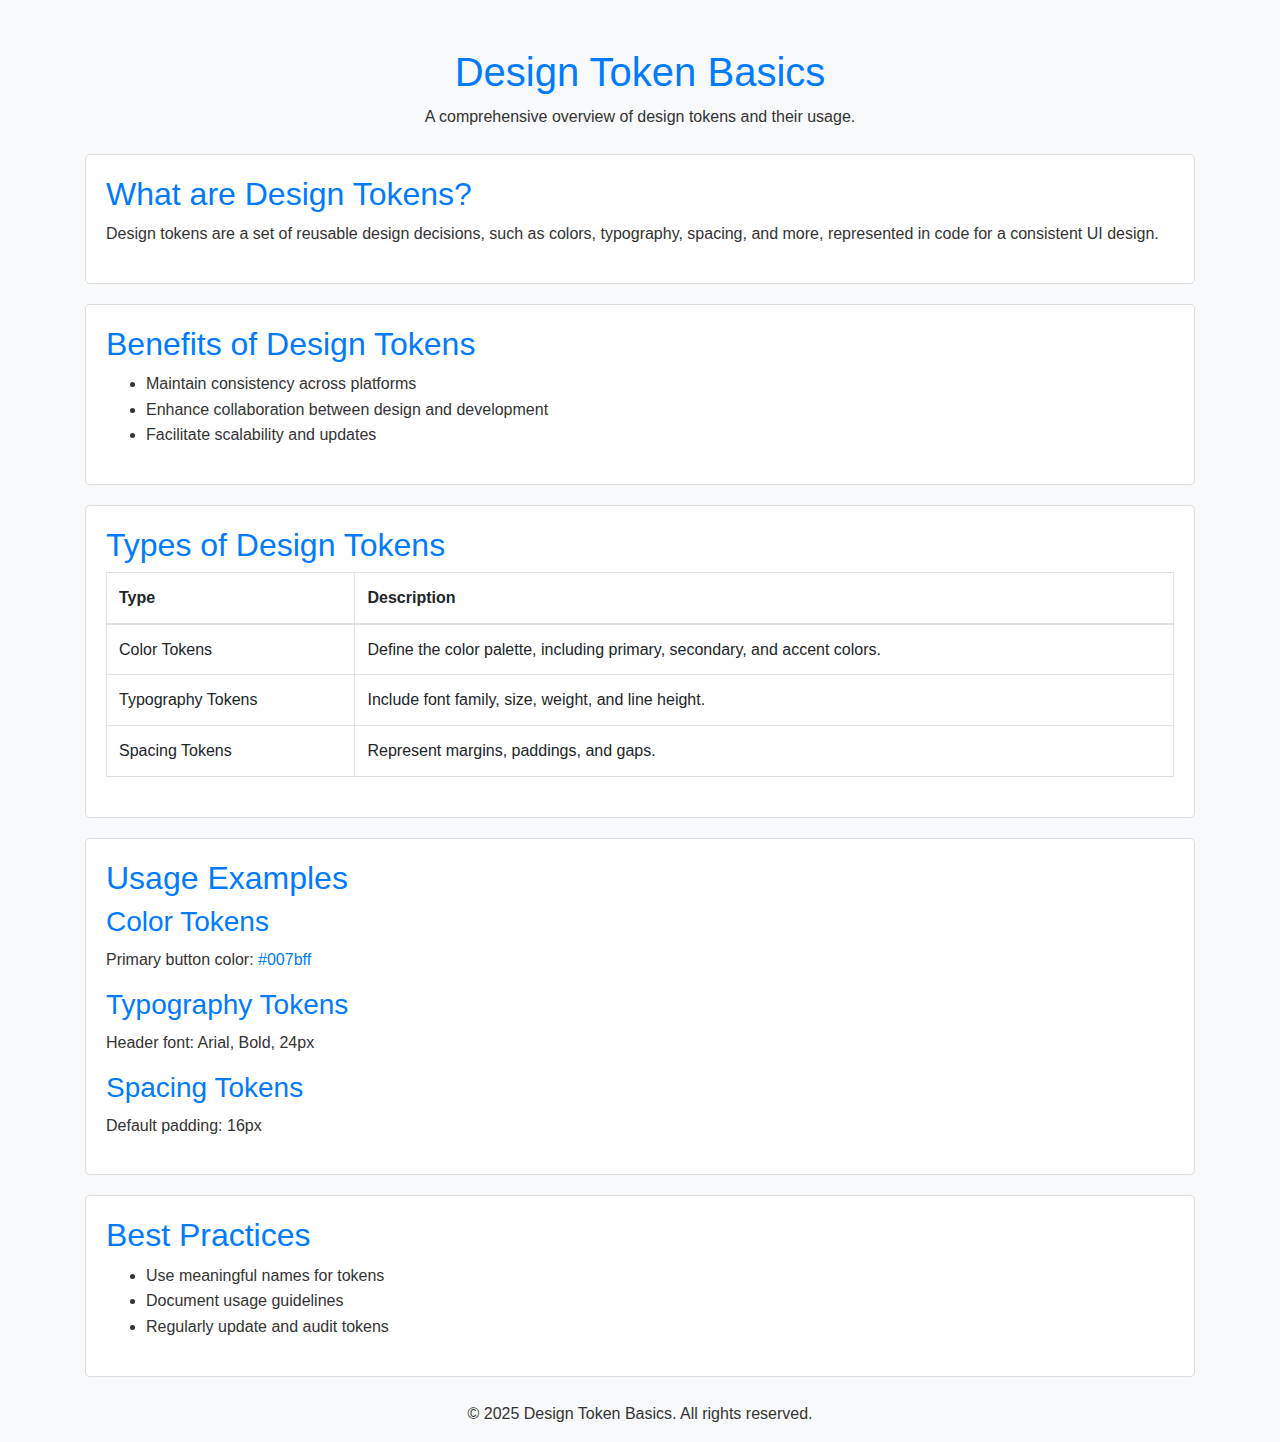
<file: sample.html>
<!DOCTYPE html>
<html lang="en">

<head>
    <meta charset="UTF-8">
    <meta name="viewport" content="width=device-width, initial-scale=1.0">
    <title>DTB Replicated Page</title>
    <link rel="stylesheet" href="https://cdn.jsdelivr.net/npm/bootstrap@4.6.2/dist/css/bootstrap.min.css">
    <style>
        body {
            font-family: Arial, sans-serif;
            line-height: 1.6;
            color: #333;
            background-color: #f8f9fa;
        }

        .container img {
            max-width: 100%;
            height: auto;
        }

        .section {
            padding: 20px;
            margin-bottom: 20px;
            background: #fff;
            border: 1px solid #ddd;
            border-radius: 5px;
        }

        h1,
        h2,
        h3 {
            color: #007bff;
        }

        .table {
            margin-bottom: 20px;
        }

        .btn {
            background-color: #007bff;
            color: #fff;
        }
    </style>
</head>

<body>
    <div class="container mt-5">
        <header class="mb-4 text-center">
            <h1>Design Token Basics</h1>
            <p>A comprehensive overview of design tokens and their usage.</p>
        </header>

        <section class="section">
            <h2>What are Design Tokens?</h2>
            <p>Design tokens are a set of reusable design decisions, such as colors, typography, spacing, and more, represented in code for a consistent UI design.</p>
        </section>

        <section class="section">
            <h2>Benefits of Design Tokens</h2>
            <ul>
                <li>Maintain consistency across platforms</li>
                <li>Enhance collaboration between design and development</li>
                <li>Facilitate scalability and updates</li>
            </ul>
        </section>

        <section class="section">
            <h2>Types of Design Tokens</h2>
            <table class="table table-bordered">
                <thead>
                    <tr>
                        <th>Type</th>
                        <th>Description</th>
                    </tr>
                </thead>
                <tbody>
                    <tr>
                        <td>Color Tokens</td>
                        <td>Define the color palette, including primary, secondary, and accent colors.</td>
                    </tr>
                    <tr>
                        <td>Typography Tokens</td>
                        <td>Include font family, size, weight, and line height.</td>
                    </tr>
                    <tr>
                        <td>Spacing Tokens</td>
                        <td>Represent margins, paddings, and gaps.</td>
                    </tr>
                </tbody>
            </table>
        </section>

        <section class="section">
            <h2>Usage Examples</h2>
            <h3>Color Tokens</h3>
            <p>Primary button color: <span style="color: #007bff;">#007bff</span></p>
            <h3>Typography Tokens</h3>
            <p>Header font: Arial, Bold, 24px</p>
            <h3>Spacing Tokens</h3>
            <p>Default padding: 16px</p>
        </section>

        <section class="section">
            <h2>Best Practices</h2>
            <ul>
                <li>Use meaningful names for tokens</li>
                <li>Document usage guidelines</li>
                <li>Regularly update and audit tokens</li>
            </ul>
        </section>

        <footer class="text-center mt-4">
            <p>&copy; 2025 Design Token Basics. All rights reserved.</p>
        </footer>
    </div>

    <script src="https://cdn.jsdelivr.net/npm/jquery@3.6.1/dist/jquery.slim.min.js"></script>
    <script src="https://cdn.jsdelivr.net/npm/popper.js@1.16.1/dist/umd/popper.min.js"></script>
    <script src="https://cdn.jsdelivr.net/npm/bootstrap@4.6.2/dist/js/bootstrap.bundle.min.js"></script>
</body>

</html>
</file>
